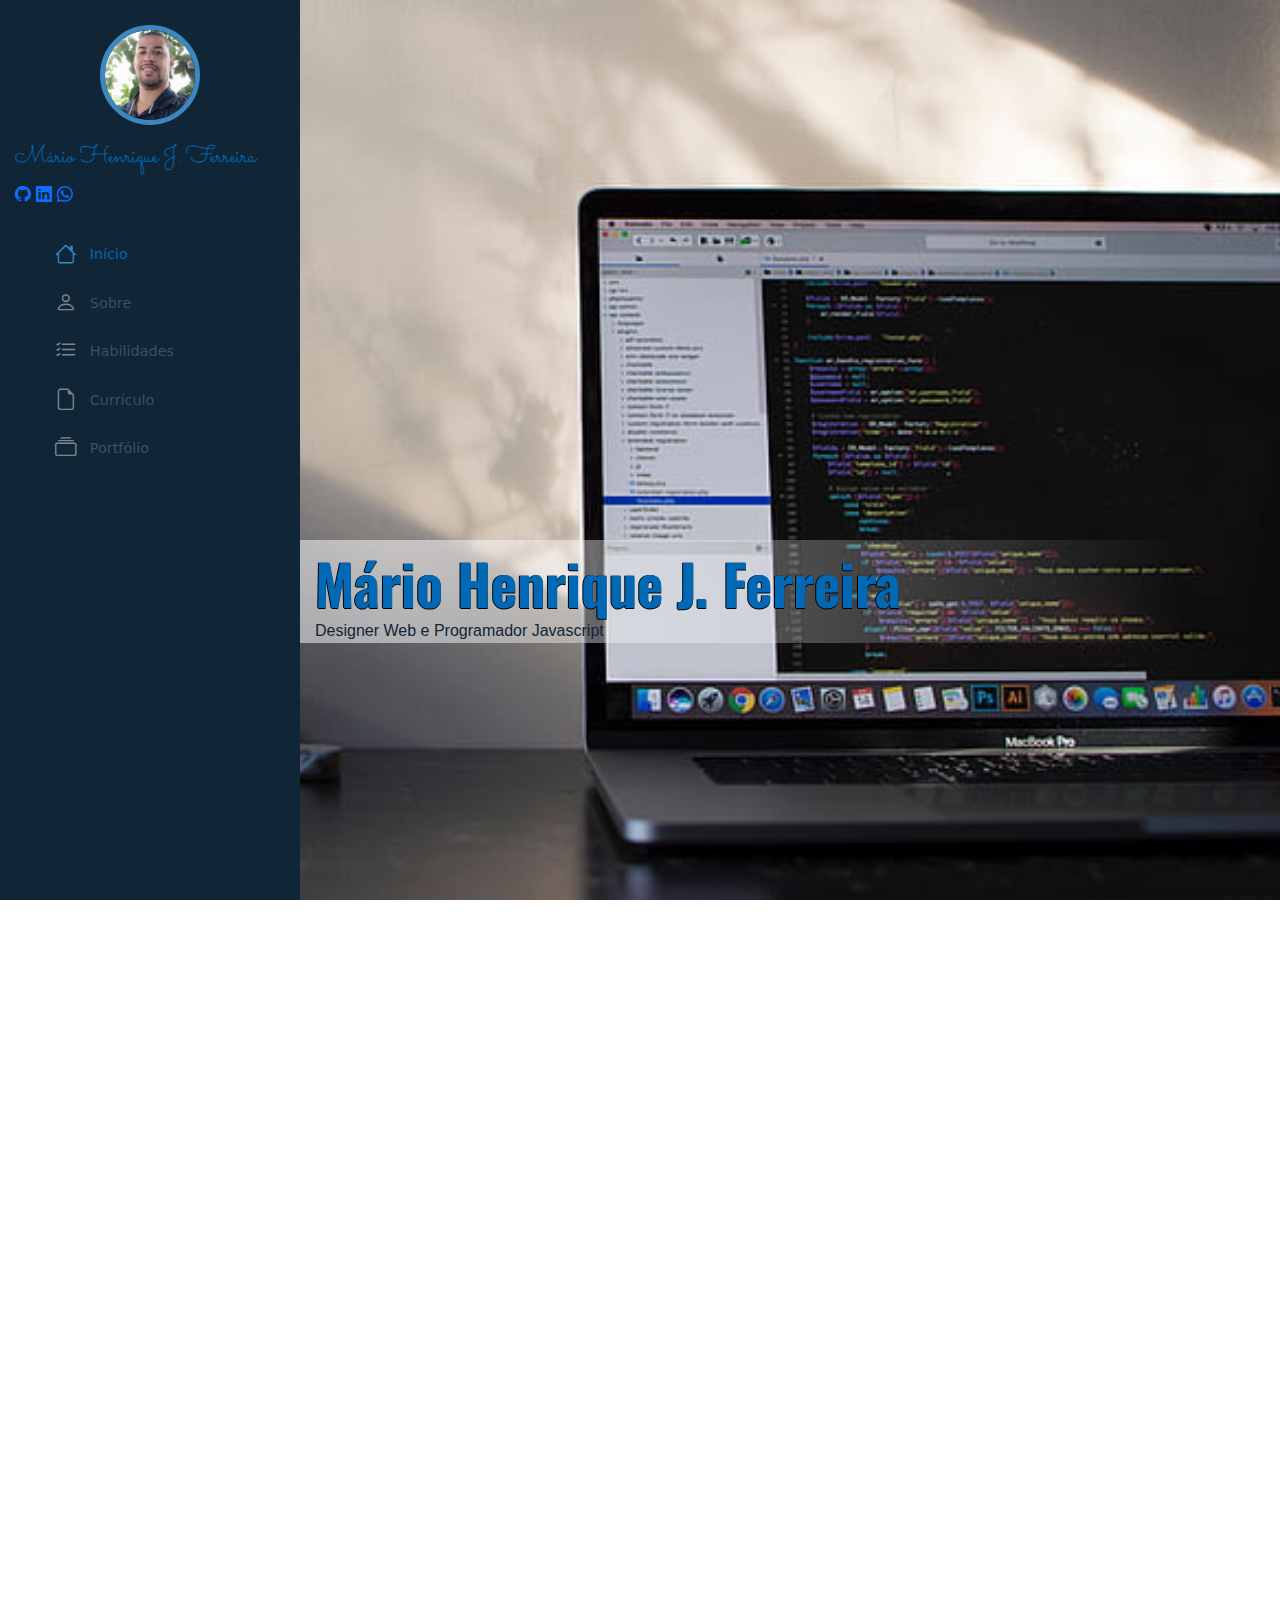
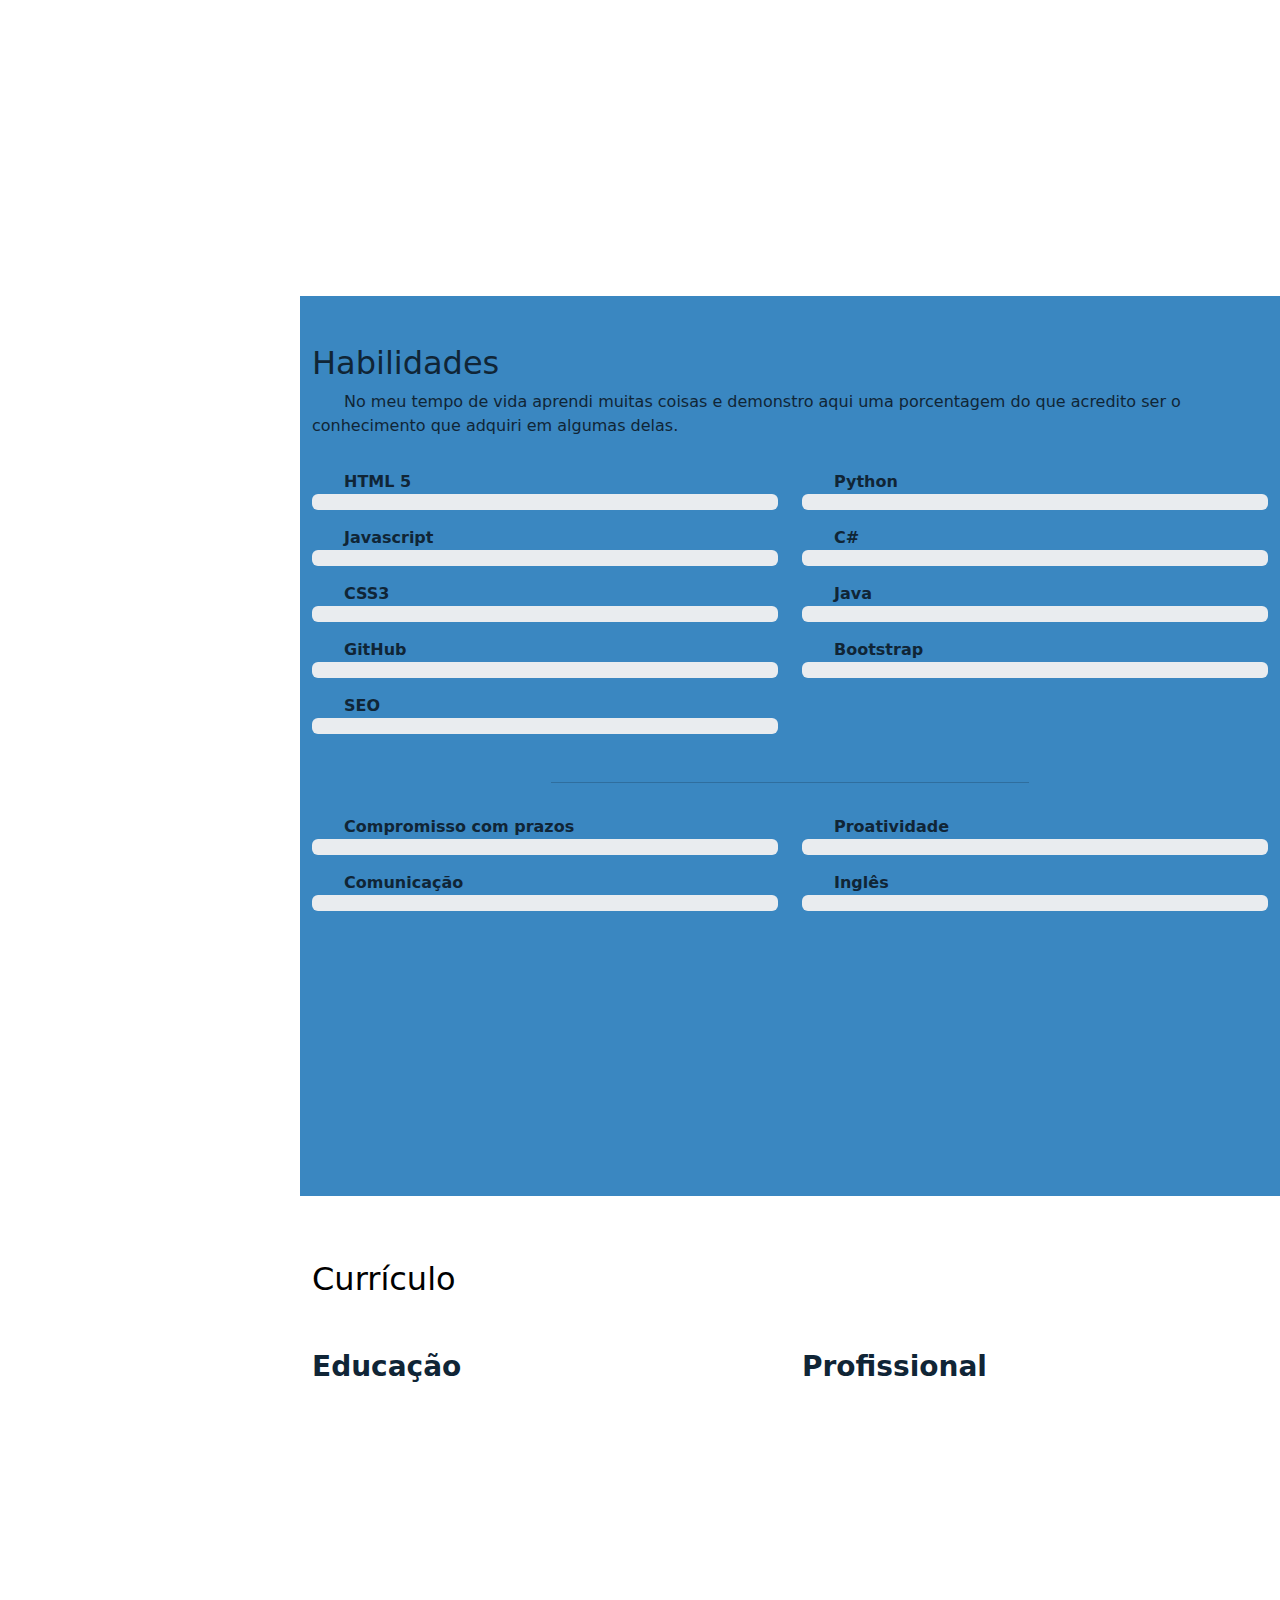
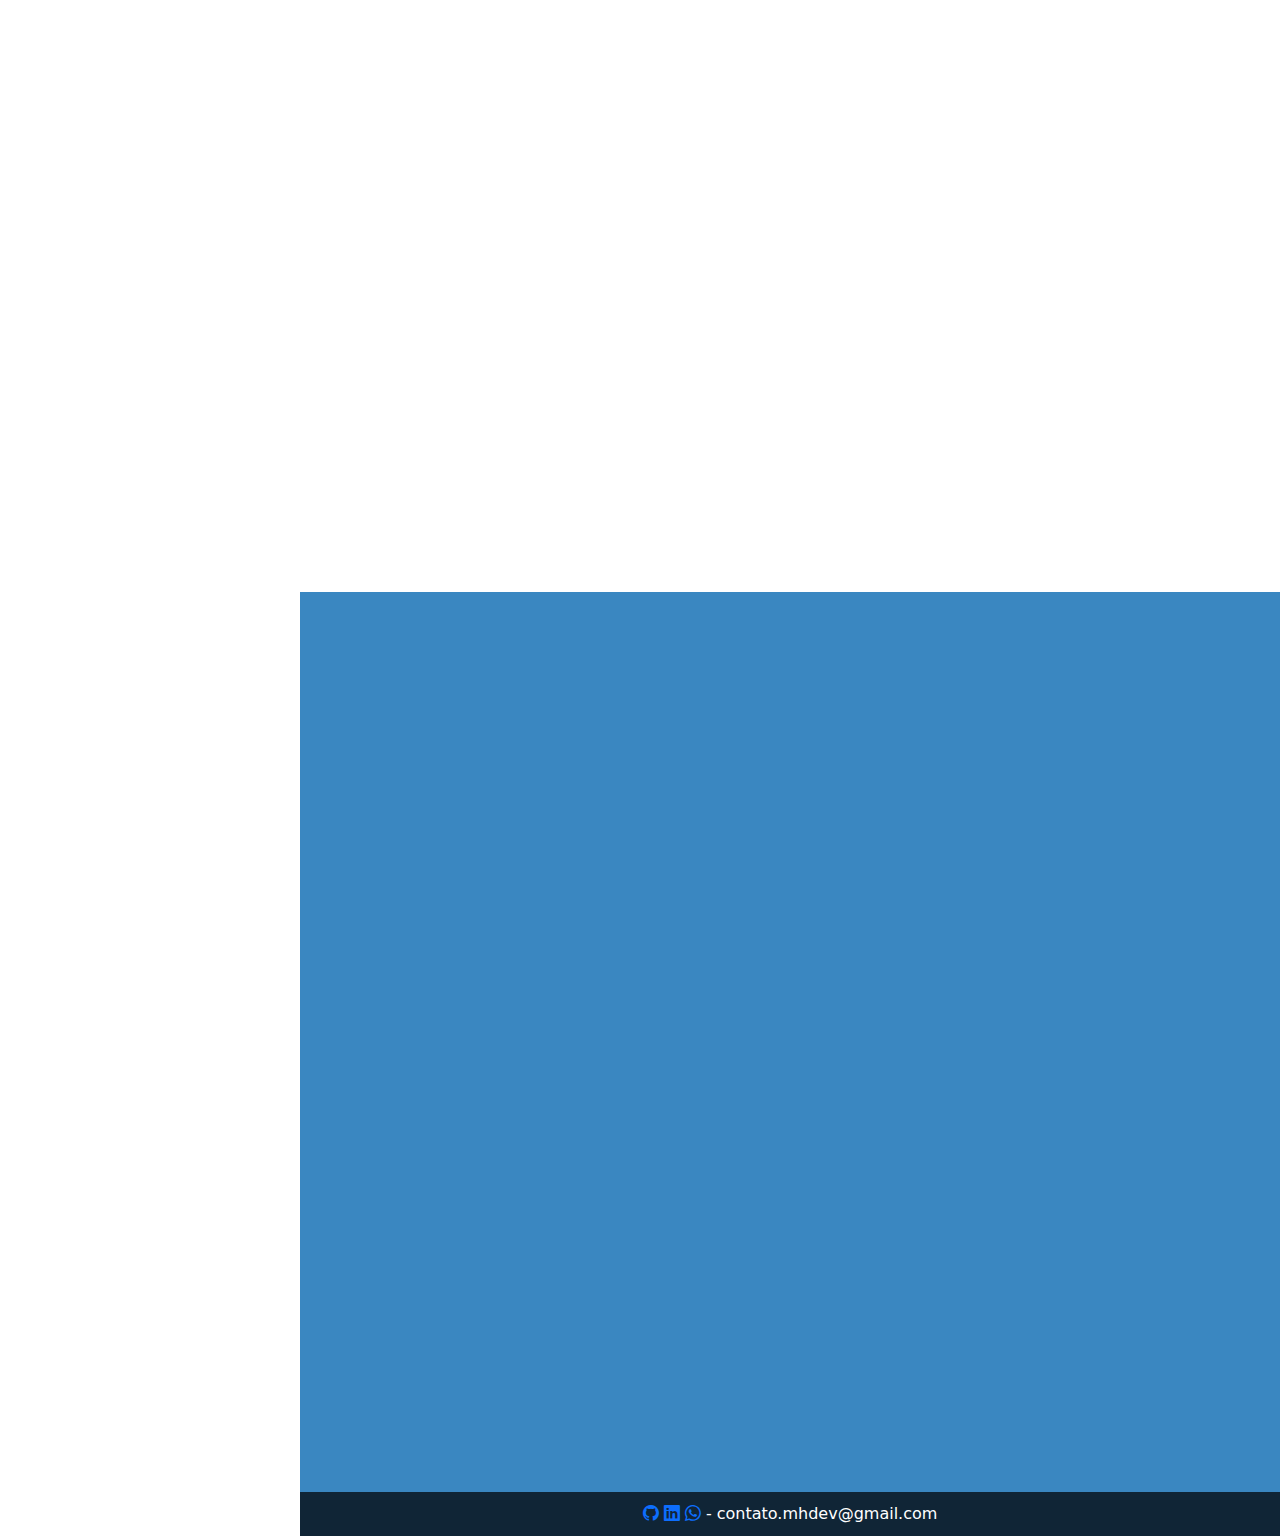
<file: index.html>
<!DOCTYPE html>
<html lang="pt-br">

<head>
    <meta charset="UTF-8">
    <meta http-equiv="X-UA-Compatible" content="IE=edge">
    <meta name="viewport" content="width=device-width, initial-scale=1.0">
    <title>.: Currículo - Mário Henrique J. Ferreira :.</title>

    <link rel="stylesheet" href="static/bootstrap/css/bootstrap.css">
    <link rel="stylesheet" href="https://cdn.jsdelivr.net/npm/bootstrap-icons@1.10.3/font/bootstrap-icons.css">

    <link rel="stylesheet" href="static/css/style.css">
    <link rel="stylesheet" href="static/css/anim.css">
    <link rel="icon" type="image/png" href="static/img/icon.png">
</head>

<body>
    <i class="bi bi-list menu-mobile"></i>
    <aside id="menu">
        <img src="static/img/ft-perfil.jpg" alt="Minha foto de perfil">
        <h1>
            Mário Henrique J. Ferreira
        </h1>
        <div class="socialLinks">
            <a href="https://github.com/Mario-Henrique" alt="GitHub" target="_blank"><i class="bi bi-github"></i></a>
            <a href="https://www.linkedin.com/in/m%C3%A1rio-henrique-b07509262/" alt="Linkedin" target="_blank"><i
                    class="bi bi-linkedin"></i></a>
            <a href="https://wa.me/5521976573293" alt="Whatsapp" target="_blank"><i class="bi bi-whatsapp"></i></a>
        </div>
        <nav class="nav-menu">
            <ul class="nav flex-column">
                <li class="nav-item">
                    <a href="#credenciais" class="nav-link active" aria-current="page"><i class="bi bi-house"></i>
                        Início</a>
                </li>
                <li class="nav-item">
                    <a href="#sobre" class="nav-link"><i class="bi bi-person"></i> Sobre</a>
                </li>
                <li class="nav-item">
                    <a href="#habilidades" class="nav-link"><i class="bi bi-list-check"></i> Habilidades</a>
                </li>
                <li class="nav-item">
                    <a href="#curriculo" class="nav-link"><i class="bi bi-file-earmark"></i> Currículo</a>
                </li>
                <li class="nav-item">
                    <a href="#portfolio" class="nav-link"><i class="bi bi-collection"></i> Portfólio</a>
                </li>
            </ul>
        </nav>
    </aside>
    <main>
        <section id="credenciais" class="row m-0 p-0">
            
            <span class="texto">
                <h1>Mário Henrique J. Ferreira</h1>
                <p>Designer Web e Programador Javascript</p>
            </span>
        </section>

        <section id="sobre" class="container mt-5 bg-0">
            <div class="col-md-12" data-anime="up">
                <h2 class="pt-3">Sobre</h2>
                <p>
                    Recentemente em Janeiro de 2023 fechei um ciclo de mais de 20 anos como técnico em manutenção de
                    micro-computadores. O qual conciliava com os estudos de Tecnólogo em Análise de Sistemas no ano de
                    2006 na universidade Unigranrio em Duque de Caxias/RJ.
                </p>
                <p>
                    Tão logo, já começo a me dedicar mais ao que antes era apenas um Hobby,
                    <strong>programação</strong>. Com sede de saber e autodidata, procuro aprender novas tecnologias e
                    criar soluções para problemas existentes.
                </p>
            </div>

            <div class="row mt-4">
                <div class="col-md-4" data-anime="left">
                    <img class="img-fluid" src="static/img/ft-perfil.jpg" alt="Minha foto">
                </div>
                <div class="col-md-8" data-anime="right">
                    <h3>
                        Programador Javascript
                    </h3>
                    <p>
                        Atualmente desenvolvendo aplicações web usando HTML, CSS e Javascript.
                    </p>

                    <div class="row mt-3 mb-3">
                        <div class="col-md-6">
                            <ul class="list-group list-group-flush">
                                <li class="list-group-item"><i class="bi bi-alarm icon"></i> Horário flexível</li>
                                <li class="list-group-item"><i class="bi bi-card-checklist icon"></i> Compromisso com
                                    tarefas</li>
                                <li class="list-group-item"><i class="bi bi-book icon"></i> Aberto ao aprendizado</li>
                                <li class="list-group-item"><i class="bi bi-broadcast-pin icon"></i> Captação de ídeias
                                    e conselhos</li>
                                <li class="list-group-item"><i class="bi bi-gem icon"></i> Diamante a ser lapidado</li>
                            </ul>
                        </div>
                        <div class="col-md-6">
                            <ul class="list-group list-group-flush">
                                <li class="list-group-item"><i class="bi bi-chat icon"></i> Aberto ao diálogo</li>
                                <li class="list-group-item"><i class="bi bi-clock icon"></i> Compromisso com prazos</li>
                                <li class="list-group-item"><i class="bi bi-code-slash icon"></i> Linguagem flexível
                                </li>
                                <li class="list-group-item"><i class="bi bi-globe-americas icon"></i> Inglês básico</li>
                                <li class="list-group-item"><i class="bi bi-droplet icon"></i> A gota que falta na sua
                                    equipe</li>
                            </ul>
                        </div>
                    </div>

                    <p>
                        Por estar trocando de área me coloco como um diamante bruto a ser lapidado pois tenho
                        <strong>facilidade de aprendizado</strong> e <strong>trabalho em equipe</strong>.
                    </p>
                    <p>
                        Por linguagem flexível quero dizer que não me apego a linguagem de programação, pois <strong>não
                            sou orientado a linguagem e sim a soluções</strong>.
                    </p>
                </div>
            </div>
        </section>

        <section id="habilidades" class="mt-5 bg-1">
            <div class="container pb-5">
                <h2 class="pt-5">Habilidades</h2>
                <p>
                    No meu tempo de vida aprendi muitas coisas e demonstro aqui uma porcentagem do que acredito ser o
                    conhecimento que adquiri em algumas delas.
                </p>

                <div class="row">
                    <div class="col-md-6">
                    
                        <p class="mt-3 mb-0">
                            <strong>HTML 5</strong>
                        </p>
                        <div class="progress">
                            <div class="progress-bar" role="progressbar" style="width:77%;" aria-valuenow="77"
                                aria-valuemin="0" aria-valuemax="100" data-anime="left">
                                77%
                            </div>
                        </div>

                        <p class="mt-3 mb-0">
                            <strong>Javascript</strong>
                        </p>
                        <div class="progress">
                            <div class="progress-bar" role="progressbar" style="width:65%;" aria-valuenow="65"
                                aria-valuemin="0" aria-valuemax="100" data-anime="left">
                                65%
                            </div>
                        </div>

                        <p class="mt-3 mb-0">
                            <strong>CSS3</strong>
                        </p>
                        <div class="progress">
                            <div class="progress-bar" role="progressbar" style="width:58%;" aria-valuenow="58"
                                aria-valuemin="0" aria-valuemax="100" data-anime="left">
                                58%
                            </div>
                        </div>

                        <p class="mt-3 mb-0">
                            <strong>GitHub</strong>
                        </p>
                        <div class="progress">
                            <div class="progress-bar" role="progressbar" style="width:45%;" aria-valuenow="45"
                                aria-valuemin="0" aria-valuemax="100" data-anime="left">
                                45%
                            </div>
                        </div>


                        <p class="mt-3 mb-0">
                            <strong>SEO</strong>
                        </p>
                        <div class="progress">
                            <div class="progress-bar" role="progressbar" style="width:35%;" aria-valuenow="35"
                                aria-valuemin="0" aria-valuemax="100" data-anime="left">
                                35%
                            </div>
                        </div>
                        
                    </div>
                    <div class="col-md-6">
                        <p class="mt-3 mb-0">
                            <strong>Python</strong>
                        </p>
                        <div class="progress">
                            <div class="progress-bar" role="progressbar" style="width:65%;" aria-valuenow="65"
                                aria-valuemin="0" aria-valuemax="100" data-anime="left">
                                65%
                            </div>
                        </div>

                        <p class="mt-3 mb-0">
                            <strong>C#</strong>
                        </p>
                        <div class="progress">
                            <div class="progress-bar" role="progressbar" style="width:48%;" aria-valuenow="48"
                                aria-valuemin="0" aria-valuemax="100" data-anime="left">
                                48%
                            </div>
                        </div>

                        <p class="mt-3 mb-0">
                            <strong>Java</strong>
                        </p>
                        <div class="progress">
                            <div class="progress-bar" role="progressbar" style="width:43%;" aria-valuenow="43"
                                aria-valuemin="0" aria-valuemax="100" data-anime="left">
                                43%
                            </div>
                        </div>

                        <p class="mt-3 mb-0">
                            <strong>Bootstrap</strong>
                        </p>
                        <div class="progress">
                            <div class="progress-bar" role="progressbar" style="width:21%;" aria-valuenow="21"
                                aria-valuemin="0" aria-valuemax="100" data-anime="left">
                                21%
                            </div>
                        </div>

                    </div>
                </div>
                <hr class="w-50 me-auto ms-auto mt-5">
                <div class="row">
                    <div class="col-md-6">

                        <p class="mt-3 mb-0">
                            <strong>Compromisso com prazos</strong>
                        </p>
                        <div class="progress">
                            <div class="progress-bar" role="progressbar" style="width:98%;" aria-valuenow="98"
                                aria-valuemin="0" aria-valuemax="100" data-anime="left">
                                98%
                            </div>
                        </div>
                        
                        <p class="mt-3 mb-0">
                            <strong>Comunicação</strong>
                        </p>
                        <div class="progress">
                            <div class="progress-bar" role="progressbar" style="width:85%;" aria-valuenow="85"
                                aria-valuemin="0" aria-valuemax="100" data-anime="left">
                                85%
                            </div>
                        </div>
                        
                    </div>

                    <div class="col-md-6">

                        <p class="mt-3 mb-0">
                            <strong>Proatividade</strong>
                        </p>
                        <div class="progress">
                            <div class="progress-bar" role="progressbar" style="width:95%;" aria-valuenow="95"
                                aria-valuemin="0" aria-valuemax="100" data-anime="left">
                                95%
                            </div>
                        </div>
                        
                        <p class="mt-3 mb-0">
                            <strong>Inglês</strong>
                        </p>
                        <div class="progress">
                            <div class="progress-bar" role="progressbar" style="width:16.6%;" aria-valuenow="16.6"
                                aria-valuemin="0" aria-valuemax="100" data-anime="left">
                                16,6%
                            </div>
                        </div>
                    </div>
                </div>
            </div>
        </section>

        <section id="curriculo" class="mt-5 cv bg-0">
            <div class="container pb-5">
                <h2 class="pt-3 pb-4">
                    Currículo
                </h2>

                <div class="row">
                    <div class="col-md-6">
                        <h3 class="cv-title">Educação</h3>

                        <div class="cv-item" data-anime="up">
                            <h4>Tecnólogo em Análise de Sistemas</h4>
                            <h5>2006 - 2009</h5>
                            <p><em>Universidade Unigranrio</em></p>
                            <p>
                                Aprendi conceitos básicos de banco de dados SQL, programação em JAVA e pensamentos
                                lógicos para a solução de problemas.
                            </p>
                        </div>
                    </div>

                    <div class="col-md-6">
                        <h3 class="cv-title">Profissional</h3>

                        <div class="cv-item" data-anime="up">
                            <h4>Técnico de Manutenção de Computador</h4>
                            <h5>2002 - 2004</h5>
                            <p><em>SOS Computadores</em></p>
                            <p>
                                Técnico de manutenção de micros.
                            </p>
                        </div>

                        <div class="cv-item" data-anime="up">
                            <h4>Técnico de Manutenção de Computador</h4>
                            <h5>2005 - 2006</h5>
                            <p><em>MF Computer</em></p>
                            <p>
                                Montagem e manutenção de micro computadores.
                            </p>
                        </div>

                        <div class="cv-item" data-anime="up">
                            <h4>Técnico de Manutenção de Computador</h4>
                            <h5>2006 - 2022</h5>
                            <p><em>Debug Informática</em></p>
                            <p>
                                Montagem e manutenção de micro computadores.
                            </p>
                        </div>
                    </div>
                </div>
            </div>
        </section>

        <section id="portfolio" class="mt-5 bg-1">
            <div class="container pb-5 pt-5" data-anime="left">
                <h2 class="pb-4">
                    Portfólio
                </h2>

                <div id="carouselPortfolio" class="carousel carousel-dark slide">
                    <div class="carousel-indicators">
                        <button type="button" data-bs-target="#carouselPortfolio" data-bs-slide-to="0" class="active"
                            aria-current="true" aria-label="Slide 1"></button>
                        <button type="button" data-bs-target="#carouselPortfolio" data-bs-slide-to="1"
                            aria-label="Slide 2"></button>
                    </div>
                    <div class="carousel-inner">
                        <div class="carousel-item active">
                            <div class="row row-cols-1 row-cols-md-3 g-4">

                                <div class="col">
                                    <div class="card">
                                        <img src="static/img/portfolio/product-preview.jpg" class="card-img-top"
                                            alt="Product Preview">
                                        <div class="card-body d-flex flex-column">
                                            <h5 class="card-title">Product preview card</h5>
                                            <p class="card-text">
                                                Um desafio do <a href="https://www.frontendmentor.io/?ref=challenge"
                                                    target="_blank">Frontend Mentor</a> para criação de um card para
                                                visualização de produtos usando apenas HTML5 e CSS3.
                                            </p>
                                            <div class="d-flex justify-content-center mt-auto">
                                                <a href="https://github.com/Mario-Henrique/product-preview-card-component-main"
                                                    target="_blank" class="btn btn-outline-dark me-3">
                                                    <i class="bi bi-github"></i>
                                                </a>
                                                <a href="https://mario-henrique.github.io/product-preview-card-component-main/"
                                                    target="_blank" class="btn btn-outline-dark me-3">
                                                    <i class="bi bi-link-45deg"></i>
                                                </a>
                                            </div>
                                        </div>
                                    </div>
                                </div>

                                <div class="col">
                                    <div class="card">
                                        <img src="static/img/portfolio/qr-code-component.jpg" class="card-img-top"
                                            alt="Product Preview">
                                        <div class="card-body d-flex flex-column">
                                            <h5 class="card-title">QR code component</h5>
                                            <p class="card-text">
                                                Um desafio do <a href="https://www.frontendmentor.io/?ref=challenge"
                                                    target="_blank">Frontend Mentor</a> para criação de um componente QR code usando HTML5 e CSS3.
                                            </p>
                                            <div class="d-flex justify-content-center mt-auto">
                                                <a href="https://github.com/Mario-Henrique/qr-code-component-main"
                                                    target="_blank" class="btn btn-outline-dark me-3">
                                                    <i class="bi bi-github"></i>
                                                </a>
                                                <a href="https://mario-henrique.github.io/qr-code-component-main"
                                                    target="_blank" class="btn btn-outline-dark me-3">
                                                    <i class="bi bi-link-45deg"></i>
                                                </a>
                                            </div>
                                        </div>
                                    </div>
                                </div>
                                
                                <div class="col">
                                    <div class="card">
                                        <img src="static/img/portfolio/Interactive-rating.png" class="card-img-top"
                                            alt="Product Preview">
                                        <div class="card-body d-flex flex-column">
                                            <h5 class="card-title">Interactive rating</h5>
                                            <p class="card-text">
                                                Um desafio do <a href="https://www.frontendmentor.io/?ref=challenge"
                                                    target="_blank">Frontend Mentor</a> para criação de um componente de avaliação interativa usando HTML5, CSS3 e Javascript.
                                            </p>
                                            <div class="d-flex justify-content-center mt-auto">
                                                <a href="https://github.com/Mario-Henrique/interactive-rating-component-main"
                                                    target="_blank" class="btn btn-outline-dark me-3">
                                                    <i class="bi bi-github"></i>
                                                </a>
                                                <a href="https://mario-henrique.github.io/interactive-rating-component-main"
                                                    target="_blank" class="btn btn-outline-dark me-3">
                                                    <i class="bi bi-link-45deg"></i>
                                                </a>
                                            </div>
                                        </div>
                                    </div>
                                </div>

                            </div>
                        </div>
                        
                        <button class="carousel-control-prev" type="button" data-bs-target="#carouselPortfolio"
                            data-bs-slide="prev">
                            <span class="carousel-control-prev-icon" aria-hidden="true"></span>
                            <span class="visually-hidden">Previous</span>
                        </button>
                        <button class="carousel-control-next" type="button" data-bs-target="#carouselPortfolio"
                            data-bs-slide="next">
                            <span class="carousel-control-next-icon" aria-hidden="true"></span>
                            <span class="visually-hidden">Next</span>
                        </button>
                    </div>
                </div>
        </section>
    </main>
    <footer>
        <nav>
            <a href="https://github.com/Mario-Henrique" alt="GitHub" target="_blank"><i class="bi bi-github"></i></a>
            <a href="https://www.linkedin.com/in/m%C3%A1rio-henrique-b07509262/" alt="Linkedin" target="_blank"><i
                    class="bi bi-linkedin"></i></a>
            <a href="https://wa.me/5521976573293" alt="Whatsapp" target="_blank"><i class="bi bi-whatsapp"></i></a>
            - <a href="mailto:contato.mhdev@gmail.com">contato.mhdev@gmail.com</a>
        </nav>
    </footer>
    <scripts>
        <script src="static/bootstrap/js/bootstrap.bundle.min.js"></script>
        <script src="static/script/script.js"></script>
        <script src="static/script/anim_script.js"></script>
    </scripts>
</body>

</html>
</file>
<file: static/css/style.css>
/* 
Paleta
    #3A87C1 Azul ciano
    #0068B5 Azul ciano médio (Intel)
    #102536 Azul ciano escuro
*/

@import url('https://fonts.googleapis.com/css2?family=Oswald&family=Sacramento&family=Sofia&display=swap');

*{
    margin: 0;
}

:root{
    --fonteTitulo: Oswald, sans-serif;
    --fonteTexto: sans-serif;

    --cor0: #3A87C1;
    --cor1: #0068B5;
    --cor2: #102536;
}

.bg-0{
    background-color: #FFF;
    color: #000;
}

.bg-1{
    background-color: var(--cor0);
    color: var(--cor2);
}

#menu{
    position: fixed;
    width: 300px;
    height: 100vh;
    padding: 10px 15px;
    left: -300px;
    
    background-color: var(--cor2);

    overflow-y: auto;

    transition: all ease-in-out .5s;

    z-index: 9000; /* Um alto valor para sobrepor qualquer item da tela */
}

#menu img{
    margin: 15px auto;
    display: block;

    width: 100px;
    border: 5px solid var(--cor0);
    border-radius: 50%;
}

#menu h1{
    color: var(--cor1);
    font: normal 1.2em Sacramento, Sofia, sans-serif;
}

.nav-menu{
    padding: 1.5rem;
}

.nav-menu a,
.nav-menu a:focus{
    display: flex;
    align-items: center;
    color: #d3d3d342;
    transition: .3s;
    font-size: .9em;
}

.nav-menu a i,
.nav-menu a:focus i{
    font-size: 1.5em;
    padding-right: .8rem;
    color: #d3d3d391;
}

.nav-menu a:hover,
.nav-menu .active,
.nav-menu .active:focus,
.nav-menu li:hover > a{
    color: var(--cor1);
}

.nav-menu a:hover i,
.nav-menu .active i,
.nav-menu .active:focus i,
.nav-menu li:hover > a i{
    color: var(--cor0);
}

body{
    background-color: #fff;
    overflow-x: hidden;
}

p{
    text-indent: 2em;
}

.menu-mobile{
    display: flex;
    position: fixed;
    right: 1rem;
    top: 1rem;
    width: 45px;
    height: 45px;
    
    justify-content: center;
    align-items: center;

    background-color: var(--cor1);
    color: #fff;
    font-size: 1.5rem;
    
    border-radius: 4rem;
    
    cursor: pointer;
    
    z-index: 10;
}

.menu-nav-active{
    overflow: hidden;
}

.menu-nav-active #menu{
    left: 0;
}

main{
    margin-left: 0;
}

section{
    width: 100%;
    min-height: 100vh;
}

#credenciais{
    width: 100%;
    height: 100vh;

    background: #000 url('../img/bg-programmer.jpg') no-repeat fixed right center;
    background-size: cover;

    color: #000;
}

#credenciais .texto{
    margin-top: 60vh;
    margin-bottom: 100%;
    padding: 15px;
    padding-bottom: 0;

    background: linear-gradient(to right, #ffffff83 10%, transparent 90%);
}

#credenciais .texto h1{
    font: bold 2em/.8em var(--fonteTitulo);
    color: var(--cor1);
    
    text-shadow: -1px 0 black, 0 1px black;
}

#credenciais .texto p{
    display: inline;
    font: normal 1em var(--fonteTexto);
    color: var(--cor2);

    background: #ffffff60;
}

.icon{
    margin-right: 10px;
    color: var(--cor1);
}

.cv .cv-title{
    margin-top: 20px;
    margin-bottom: 20px;
    
    font-weight: 700;
    color: var(--cor2);
}

.cv .cv-item{
    position: relative;

    padding: 0 0 20px 20px;
    margin-top: -2px;
    
    border-left: 2px solid var(--cor1);
}

.cv .cv-item h4{
    text-transform: uppercase;
    font: 600 1.2em/1.2em sans-serif;
    color: #0a1620;
    margin-bottom: 10px;
}

.cv .cv-item h5{
    display: inline-block;

    margin-bottom: 10px;
    padding: 5px 15px;
    
    background: #0067b53f;
    font: 600 1em serif;
}

.cv .cv-item::before{
    content: "";
    position: absolute;
    top: 0;
    left: -9px;

    width: 16px;
    height: 16px;

    border: 2px solid var(--cor1);
    border-radius: 50%;
    background: #fff;
}

/* Controle do Carousel em Portifólio */
.carousel-control-prev{
    margin-left: -4rem;
}

.carousel-control-next{
    margin-right: -4rem;
}

.carousel-indicators{
    margin-bottom: -4rem;
}

footer{
    background-color: var(--cor2);

    padding: 10px;

    text-align: center;
    color: #FFF;
}

footer nav a:last-child{
    color: white;
    text-decoration: none;
}

footer nav a:last-child:hover{
    color: var(--cor0);
    text-decoration: underline;
}

.card{
    height: 100%;
}

/* Estilização da barra de scrool */
*::-webkit-scrollbar{
    width: 10px;
}

*::-webkit-scrollbar-track{
    width: 12px;
    box-shadow: inset 0 0 .3rem rgba(0, 0, 0, 0.5);
    background-color: #fff;
}

*::-webkit-scrollbar-thumb{
    background-color: var(--cor0);
}

/* Estilização para desktop (resolução mínima de 1280px) */
@media only screen and (min-width: 1280px){
    main{
        margin-left: 300px;
    }
    
    #menu{
        left: 0;
    }    
    
    #menu h1{
        color: var(--cor1);
        font-size: 1.5em;
    }

    #credenciais .texto p{
        background: none;
    }

    .menu-mobile{
        display: none;
    }

    #credenciais .texto h1{
        font-size: 3.5em;
        line-height: 1em;
    }

    footer{
        margin-left: 300px;
    }
}
</file>
<file: static/css/anim.css>
[data-anime]{
    opacity: 0;
    transition: 1s;
}

[data-anime].animate{
    opacity: 1;
    transform: translate3d(0, 0, 0);
}

[data-anime="up"]{
    transform: translate3d(0, 100%, 0);
}

[data-anime="down"]{
    transform: translate3d(0, -100%, 0);
}

[data-anime="left"]{
    transform: translate3d(-100%, 0, 0);
}

/* Em dispositivos móveis esta animação será de up */
[data-anime="right"]{
    transform: translate3d(0, 100%, 0);
}

/* Configuração desktop acima de 800px */
@media only screen and (min-width: 800px){
    [data-anime="right"]{
        transform: translate3d(50px, 0, 0);
    }
}
</file>
